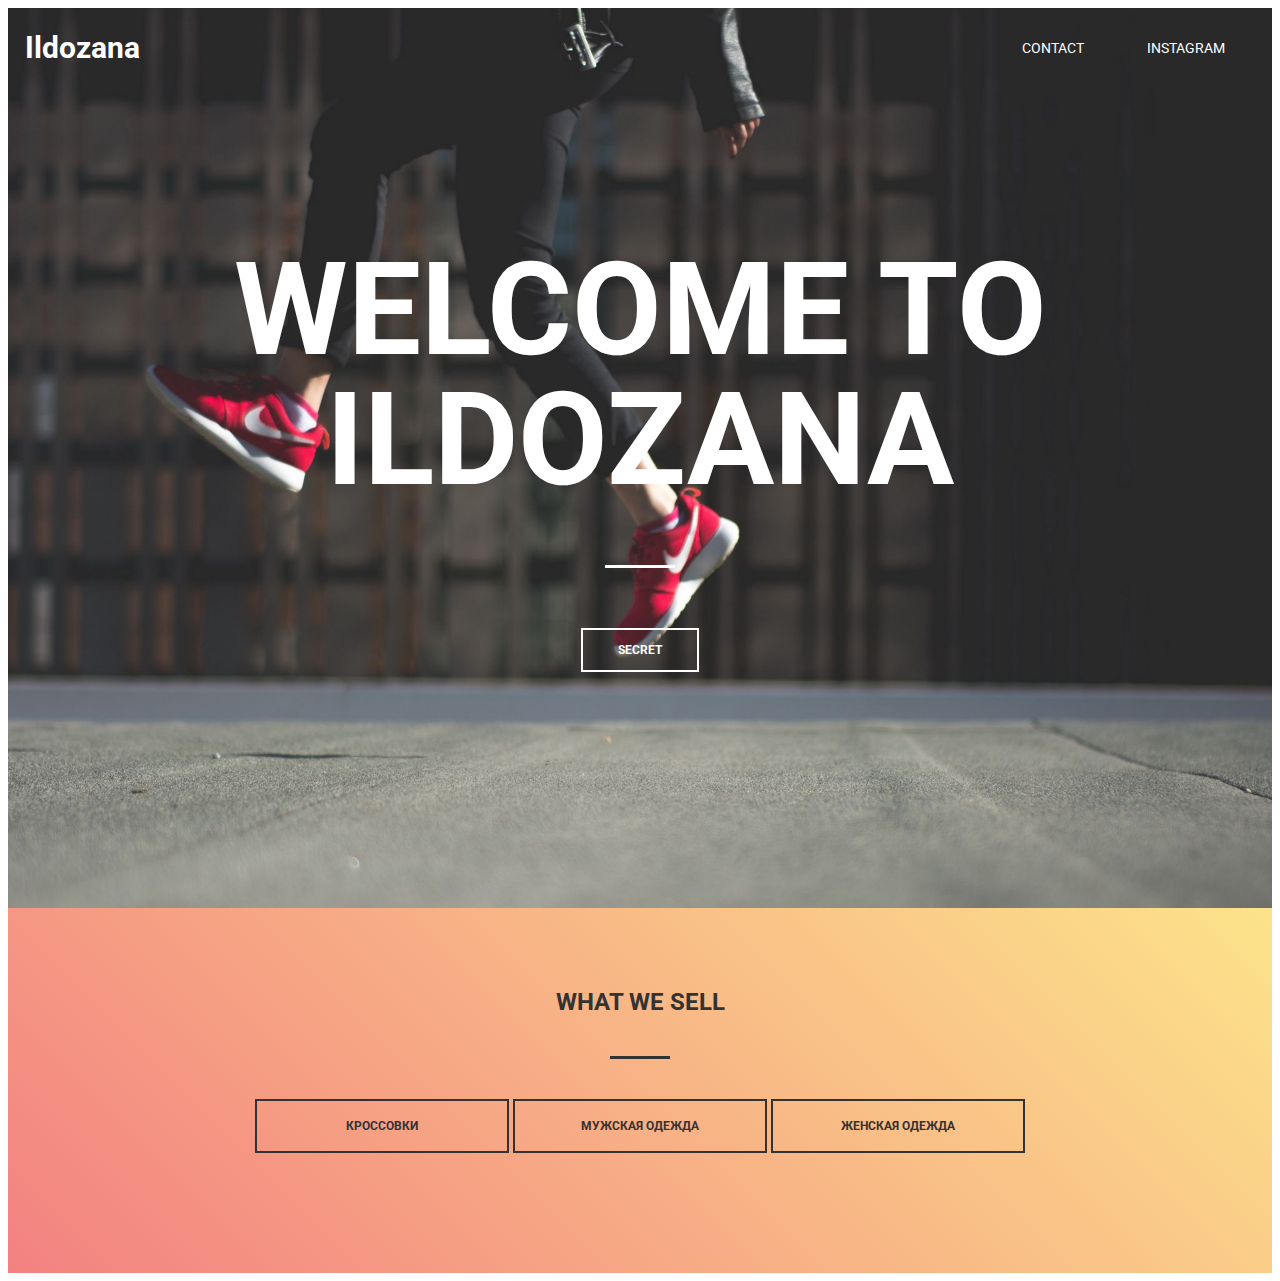
<file: index.html>
<!DOCTYPE html>
<html>
<head>
	<meta charset="UTF-8">
	<meta name="viewport" content="width=device-width">
	<link href="https://fonts.googleapis.com/css2?family=Roboto:wght@100&display=swap" rel="stylesheet">
	<link href="style2.css" rel="stylesheet"/>
	<title>Ildozana</title>
</head>
<body>

	<header class="header">
		<div class="container">
			<div class="header_inner">
				<div class="header_logo">Ildozana</div>
					<nav class="nav">
						<a class="nav_link" href="https://vk.com/ilun4ikvesenniy">Contact</a>
						<a class="nav_link" href="https://www.instagram.com/gun_l1nger/?hl=ru">instagram</a>
					</nav>
			</div>
		</div>
	</header>

	<div class="intro">
		<div class="container">
			<div class="intro_inner">
				<h1 class="intro_title">Welcome To Ildozana</h1>
				<a class="btn" href="index4.html">secret</a>
			</div>
		</div>
	</div>

	<section class="section">
		<div class="container">
			<div class="section_header">
				<h3 class="section_title">What we sell</h3>
				<div class="section_buttons">
					<a class="button" href="index1.html"> Кроссовки</a>
					<a class="button" href="index2.html"> Мужская одежда </a>
					<a class="button" href="index3.html"> Женская одежда </a>
				</div>
			</div>
		</div>
	</section>

<script src="https://ajax.googleapis.com/ajax/libs/jquery/3.6.0/jquery.min.js"></script>
<script src="C:\Users\User\Desktop\верстка\Js/app.js"></script>

</body>
</html>
</file>
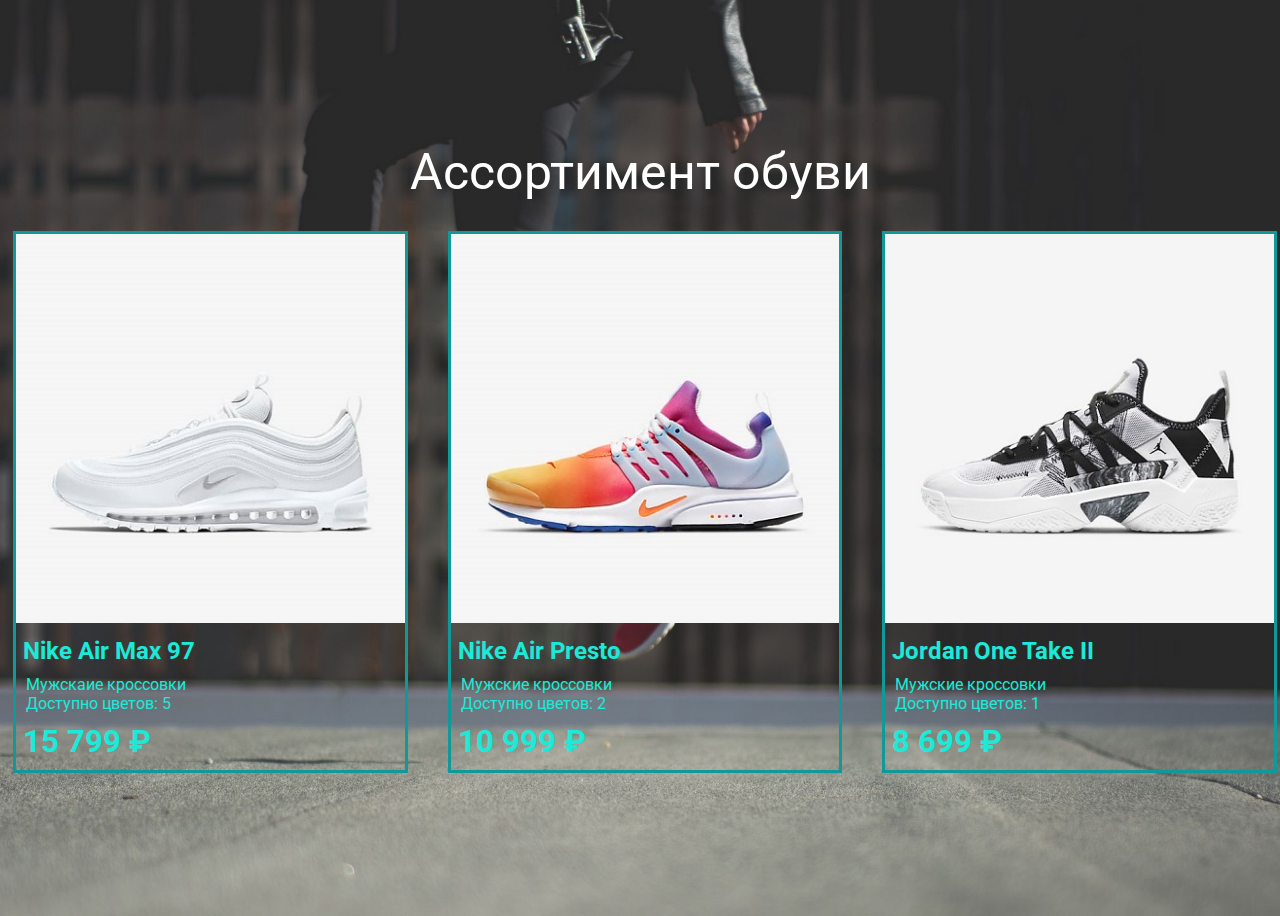
<file: index1.html>
<!DOCTYPE html>
<html>
<head>
	<meta name="viewport" content="width=device-width">
	<link href="style.css" rel="stylesheet" />
	<link href="https://fonts.googleapis.com/css2?family=Roboto:wght@100&display=swap" rel="stylesheet">
	<meta http-equiv="Content-Type" content="text/html"; charset="UTF-8" />
	<title> кросы </title>
</head> 
<body>
	<div class="title">Ассортимент обуви</div>
		<div class="container">
			<div class=" blocks">
						<div class="kros"> 
							<img class="pic4" src="кроссовки1.jpg" >
							<p>
								<h2>Nike Air Max 97</h2>
									<p>Мужскаие кроссовки <br> Доступно цветов: 5 </p>
									<h3>15 799 ₽</h3>
							</p>
						</div>
						<div class="kros1">
							<img class="pic4" src="кроссовки2.jpg" >
							<p>
								<h2> Nike Air Presto </h2> 
									<p>Мужские кроссовки <br> Доступно цветов: 2 </p>
									<h3>10 999 ₽ </h3>
							</p>
						</div>
						<div class="kros2">
							<img class="pic4" src="кроссовки3.jpg" >
							<p>
								<h2> Jordan One Take II </h2> 
									<p>Мужские кроссовки <br> Доступно цветов: 1 </p>
									<h3> 8 699 ₽ </h3>
							</p>
						</div>
			</div>
		</div>
</body>
</html>
</file>
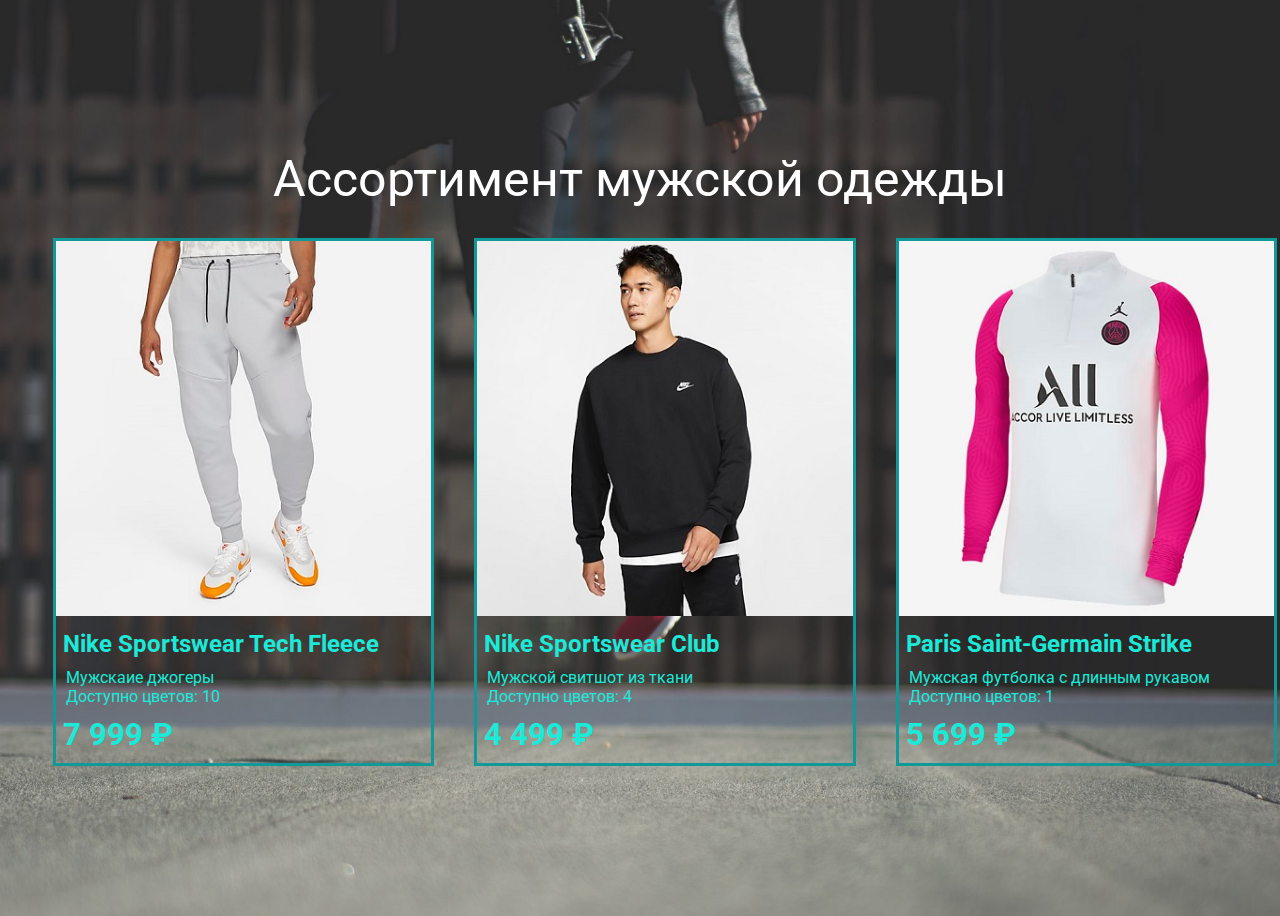
<file: index2.html>
<!DOCTYPE html>
<html>
<head>
	<meta name="viewport" content="width=device-width">
	<link href="style4.css" rel="stylesheet" />
	<link href="https://fonts.googleapis.com/css2?family=Roboto:wght@100&display=swap" rel="stylesheet">
	<meta http-equiv="Content-Type" content="text/html"; charset="UTF-8" />
	<title>муж.одежда</title>
</head>
<body>
	<div class="title"> Ассортимент мужской одежды</div>
		<div class="container">
			<div class=" blocks">
					<div class="clothes"> 
						<img class="pic4" src="images1/джоггеры-sportswear-tech-fleece-h2Bmxs.jpg" >
						<p>
							<h2>Nike Sportswear Tech Fleece</h2>
								<p>Мужскаие джогеры <br> Доступно цветов: 10 </p>
								<h3>7 999 ₽</h3>
						</p>
					</div>
					<div class="clothes1">
						<img class="pic4" src="images1/мужской-свитшот-из-ткани-френч-терри-sportswear-club-KxZnLt.jpg" >
						<p>
							<h2> Nike Sportswear Club </h2> 
								<p>Мужской свитшот из ткани<br> Доступно цветов: 4 </p>
								<h3>4 499 ₽ </h3>
						</p>
					</div>
					<div class="clothes2">
						<img class="pic4" src="images1/футболка-с-длинным-рукавом-для-футбольного-тренинга-paris-saint-germain-strike-ZSbTDZ.jpg" >
						<p>
							<h2> Paris Saint-Germain Strike </h2> 
								<p>Мужская футболка с длинным рукавом<br> Доступно цветов: 1 </p>
								<h3> 5 699 ₽ </h3>
						</p>
					</div>
			</div>
		</div>
</body>
</html>
</file>
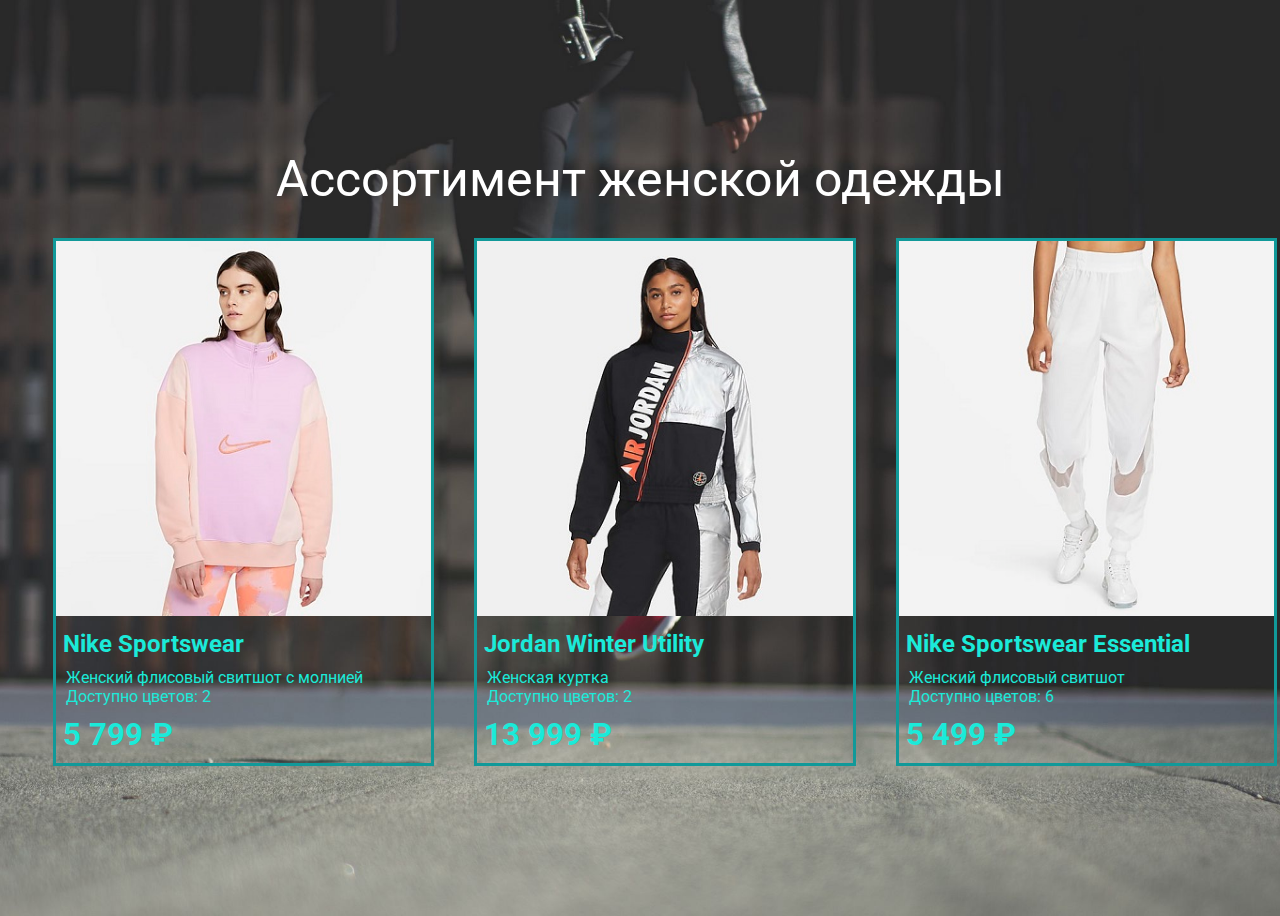
<file: index3.html>
<!DOCTYPE html>
<html>
<head>
	<meta name="viewport" content="width=device-width">
	<link href="style5.css" rel="stylesheet" />
	<link href="https://fonts.googleapis.com/css2?family=Roboto:wght@100&display=swap" rel="stylesheet">
	<meta http-equiv="Content-Type" content="text/html"; charset="UTF-8" />
	<title>жен.одежда</title>
</head>
<body>
	<div class="title"> Ассортимент женской одежды </div>
		<div class="container">
			<div class=" blocks">
					<div class="clothes"> 
						<img class="pic4" src="images2/2.jpg" >
						<p>
							<h2>Nike Sportswear</h2>
								<p>Женский флисовый свитшот c молнией<br> Доступно цветов: 2 </p>
								<h3>5 799 ₽</h3>
						</p>
					</div>
					<div class="clothes1">
						<img class="pic4" src="images2/3.jpg" >
						<p>
							<h2>Jordan Winter Utility </h2> 
								<p>Женская куртка<br> Доступно цветов: 2 </p>
								<h3>13 999 ₽ </h3>
						</p>
					</div>
					<div class="clothes2">
						<img class="pic4" src="images2/1.jpg" >
						<p>
							<h2> Nike Sportswear Essential </h2> 
								<p>Женский флисовый свитшот<br> Доступно цветов: 6 </p>
								<h3> 5 499 ₽ </h3>
						</p>
					</div>
			</div>
		</div>
	</div>


</body>
</html>
</file>
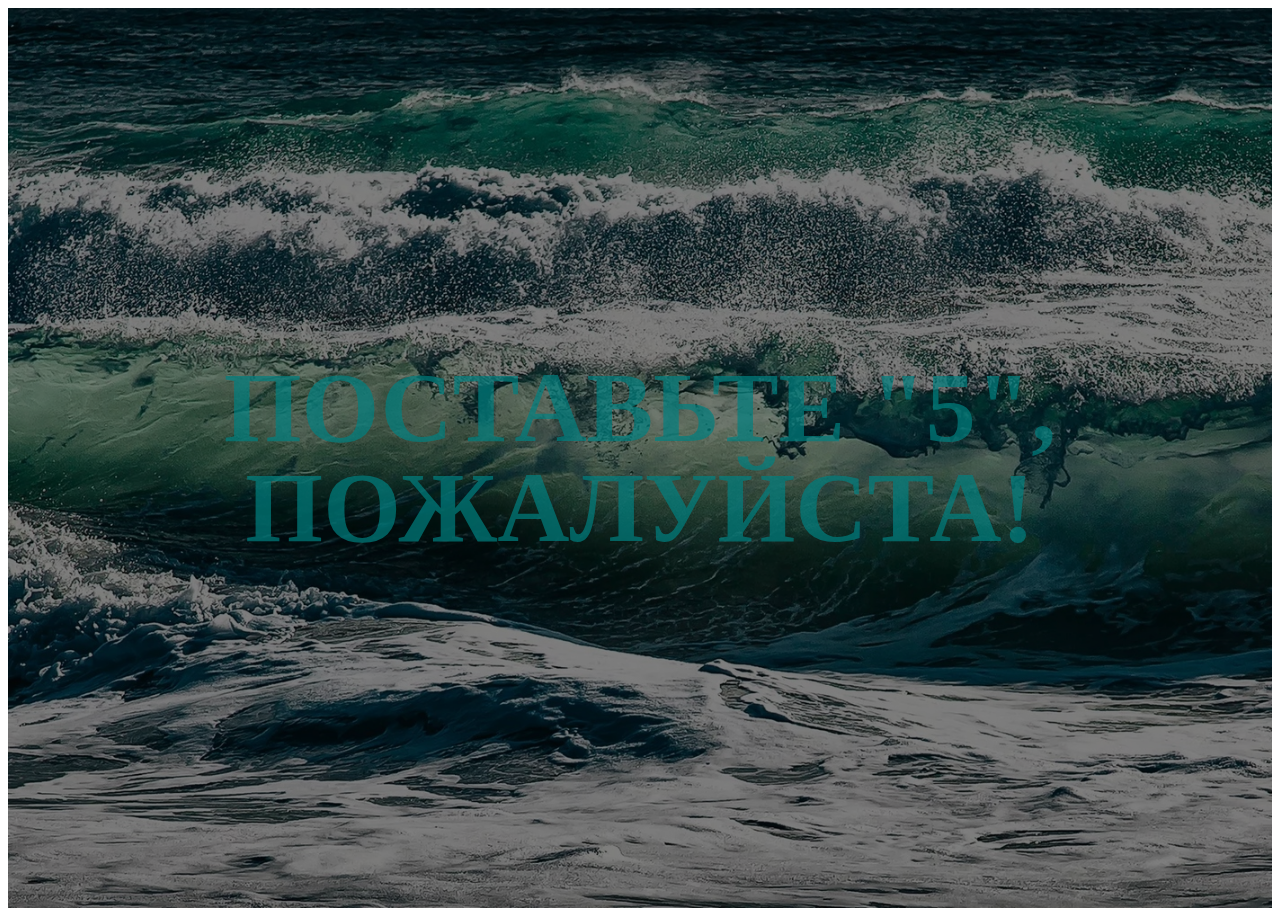
<file: index4.html>
<!DOCTYPE html>
<html>
<head>
	<link href="style3.css" rel="stylesheet" />
	<title>сказано же</title>
</head>
<body>
	<div class="container"><a class="intro" href ="index.html">Поставьте "5", пожалуйста!</a></div>
</body>
</html>
</file>
<file: style2.css>
.container{
	width: 100%;
	max-width: 1230px;
	padding:0 15px;
	margin: 0 auto;
}

@media (max-width: 1230px){
	.container{
		max-width: 970px;
	}
}

@media (max-width: 992px){
	.container{
		max-width: 750px;
	}
}

@media (max-width: 767px){
	.container{
		max-width: 500px;
	}
}

@media (max-width: 1230px){
	.intro_inner{
		max-width: 970px;
	}
}

@media (max-width: 992px){
	.intro_inner{
		max-width: 750px;
	}
}

@media (max-width: 767px){
	.intro_inner{
		max-width: 425px;
	}
}

@media (max-width: 4000px){
	.intro_title{
		font-size: 130px;
	}
}

@media (max-width: 1230px){
	.intro_title{
		font-size: 100px;
	}
}

@media (max-width: 992px){
	.intro_title{
		font-size: 70px;
	}
}

@media (max-width: 767px){
	.intro_title{
		font-size: 40px;
	}
}

@media (max-width: 425px){
	.intro_title{
		font-size: 20px;
	}
}

@media (max-width:992px){
	.section_header{
		max-width: 500px;
	}
}

.body{
	background: linear-gradient(45deg, #f38181, #fce38a);
}


h1, h2, h3, h4, h5, h6{
	margin:0;
}

/* intro */
.intro{
	display: flex;
	flex-direction: column;
	justify-content: center;
	width: 100%;
	height: 100vh;
	background: url("images/intro.jpg") center no-repeat;
	background-size: cover;
}

.intro_title{
	font-family: 'Roboto', sans-serif;
	color: #fff;
	font-weight: 700;
	text-transform: uppercase;
	text-align: center;
	line-height: 1; 
}

.intro_title:after {
	content: "";
	display: block;
	width: 70px;
	height: 3px;
	margin:60px auto  ;

	background-color: #fff;
}

.intro_inner{
	margin: 0 auto;
	text-align: center;
}


/* header */
.header{
	width: 100%;
	padding-top:30px;
	position: absolute;
	top: 0;
	left: 0;
	right: 0;
	z-index: 1000;
}

.header_inner{
	align-items: center;
	display: flex;
	justify-content: space-between;
}

.header_logo{
	font-family: 'Roboto', sans-serif;
	font-size: 30px;
	font-weight: 700;
	color: #fff;
}

/* nav */
.nav{
	font-family: 'Roboto', sans-serif;
	font-size: 14px;
	text-transform: uppercase;
}

.nav_link{
	position: relative;
	display: inline-block;
	vertical-align: top;
	margin: 0 30px;
	color: #fff;
	text-decoration: none;

	transition: color .1s linear;
}

.nav_link:after {
	content: "";
	display: block;
	width: 100%;
	height: 3px;

	background-color: #1bead9;
	opacity: 0;

	position: absolute;
	top: 100%;
	left:0;
	z-index: 1;

	transition: opacity .1s linear;
}

.nav_link:hover {
	color: #1bead9;
}

.nav_link:hover:after {
	opacity: 1;
}

/* Button */
.btn{
	font-family: 'Roboto', sans-serif;
	display: inline-block;
	vertical-align: top;
	padding: 13px 35px;

	border: 2px solid #fff;

	font-size: 12px;
	font-weight: 700;
	color: #fff;
	text-transform: uppercase;
	text-decoration: none;

	transition: background .1s linear, color .1s linear;
}

.btn:hover {
	background-color: #fff;
	color: #333;
}

/* section */
.section {
	padding: 80px 0;
	background: linear-gradient(45deg, #f38181, #fce38a);
}

.section_header {
	width: 100%;
	margin: 0 auto 40px;
	text-align: center;
}

.section_title{
	color: #333;
	font-size: 24px;
	font-family: 'Roboto', sans-serif;
	text-transform: uppercase;
}

.section_title:after{
	content: "";
	display: block;
	width: 60px;
	height: 3px;
	background-color: #333;
	margin: 40px auto 40px;
}

/* buttons */
.button{
	font-family: 'Roboto', sans-serif;
	display: inline-block;
	vertical-align: top;
	width: 250px ;
	height: 50px ;
	line-height: 50px;
	border: 2px solid #333;
	text-align: center;
	font-size: 12px;
	font-weight: 700;
	color: #333;
	text-transform: uppercase;
	text-decoration: none;

	transition: background .1s linear, color .1s linear;
}

.button:hover {
	background-color: #333;
	color: #1bead9;
}

.section_buttons{
	text-align: center;
}
</file>
<file: style.css>
.kros{
position: relative;
display: inline-block;
border: 3px solid #199;
min-height: 100%;
max-width: 100%;
}

.kros1{
position: relative;
display: inline-block;
border: 3px solid #199;
margin-left: 40px;
min-height: 100%;
max-width: 100%;
}

.kros2{
position: relative;
display: inline-block;
border: 3px solid #199;
margin-left: 40px;
min-height: 100%;
max-width: 100%;
}

.pic4{
	max-width: 100%;
}

.blocks{
	align-items: center;
	display: flex;
	justify-content: center;
	color:#1bead9;
	max-width: 100%;
}

.img{
	max-width: 100%;
}



/* container */

.container{
	width: 100%;
	max-width: 1300px;
	padding:0 5px;
	margin: 0 auto;
}

@media (max-width: 1300px){
	.container{
		max-width: 970;
	}
}

@media (max-width: 969px){
	.container{
		max-width: 767px;
	}
}

@media (max-width: 767px){
	.container{
		max-width: none;
	}
}



p{
margin:10px;
}

h1{
text-align: center;
color: white;
margin-top: 90px;
}

h2{
margin: 7px;
}

h3{
font-size: 31px;
margin: 7px;
}

body{
	display: flex;
	flex-direction: column;
	justify-content: center;
	widht:100%;
	height: 100vh;
	background:url(nogi.png) center no-repeat;
	background-size: cover;
	font-family: 'Roboto', sans-serif;
}

/* title */
.title{
	font-size: 50px;
/* 	font-size: (27px + 23 * (100vw / 1300));*/ 
	color: white;
	text-align: center;
	margin-bottom: 30px;
	max-width: 100%;
}
</file>
<file: style4.css>
.clothes{
position: relative;
display: inline-block;
border: 3px solid #199;
margin-left: 40px;
min-height: 100%;
max-width: 100%;
}

.clothes1{
position: relative;
display: inline-block;
border: 3px solid #199;
margin-left: 40px;
min-height: 100%;
max-width: 100%;
}

.clothes2{
position: relative;
display: inline-block;
border: 3px solid #199;
margin-left: 40px;
min-height: 100%;
max-width: 100%;
}


.blocks{
	align-items: center;
	display: flex;
	justify-content: center;
	color:#1bead9;
	max-width: 100%;
}

.pic4{
	max-width: 100%;
}

.img{
	max-width: 100%;
}

.container{
	width: 100%;
	max-width: 1300px;
	padding:0 5px;
	margin: 0 auto;
}


@media (max-width: 1300px){
	.container{
		max-width: 970;
	}
}

@media (max-width: 969px){
	.container{
		max-width: 767px;
	}
}

@media (max-width: 767px){
	.container{
		max-width: none;
	}
}




p{
margin:10px;
}

h1{
text-align: center;
color: white;
margin-top: 90px;
}

h2{
margin: 7px;
}

h3{
font-size: 31px;
margin: 7px;
}

body{
	display: flex;
	flex-direction: column;
	justify-content: center;
	widht:100%;
	height: 100vh;
	background:url(nogi.png) center no-repeat;
	background-size: cover;
	font-family: 'Roboto', sans-serif;
}

.title{
	font-size: 50px;
/* 	font-size: (27px + 23 * (100vw / 1300));*/ 
	color: white;
	text-align: center;
	margin-bottom: 30px;
	max-width: 100%;
}
</file>
<file: style5.css>
.clothes{
position: relative;
display: inline-block;
border: 3px solid #199;
margin-left: 40px;
min-height: 100%;
max-width: 100%;
}

.clothes1{
position: relative;
display: inline-block;
border: 3px solid #199;
margin-left: 40px;
min-height: 100%;
max-width: 100%;
}
.clothes2{
position: relative;
display: inline-block;
border: 3px solid #199;
margin-left: 40px;
min-height: 100%;
max-width: 100%;
}

.pic4{
	max-width: 100%;
}

.blocks{
	align-items: center;
	display: flex;
	justify-content: center;
	color:#1bead9;
	max-width: 100%;
}

.img{
	max-width: 100%;
}

.container{
	width: 100%;
	max-width: 1300px;
	padding:0 5px;
	margin: 0 auto;
}

@media (max-width: 1300px){
	.container{
		max-width: 970;
	}
}

@media (max-width: 969px){
	.container{
		max-width: 767px;
	}
}

@media (max-width: 767px){
	.container{
		max-width: none;
	}
}


p{
margin:10px;
}

h1{
text-align: center;
color: white;
margin-top: 90px;
}

h2{
margin: 7px;
}

h3{
font-size: 31px;
margin: 7px;
}

body{
	display: flex;
	flex-direction: column;
	justify-content: center;
	widht:100%;
	height: 100vh;
	background:url(nogi.png) center no-repeat;
	background-size: cover;
	font-family: 'Roboto', sans-serif;
}

.title{
	font-size: 50px;
/* 	font-size: (27px + 23 * (100vw / 1300));*/ 
	color: white;
	text-align: center;
	margin-bottom: 30px;
	max-width: 100%;
}
</file>
<file: style3.css>
.container{
	display: flex;
	flex-direction: column;
	justify-content: center;
	width: 100%;
	height: 100vh;
	background: url("efc7v-CBTJw.jpg") center no-repeat;
	background-size: cover;
	z-index: 3;
	filter: brightness(50%);
}



.intro{
	color: rgba(0, 128, 128, 0.7);
	font-size: 100px;
	font-weight: 700;
	text-transform: uppercase;
	text-align: center;
	line-height: 1;
	position: relative;
	transition: color .1s linear;
	text-decoration: none;
	z-index: 5;
	filter: brightness(220%);
}

.intro:hover{
	color: rgba(0, 128, 128, 1);
	position: absolute;
	filter: brightness(220%);
}
</file>
